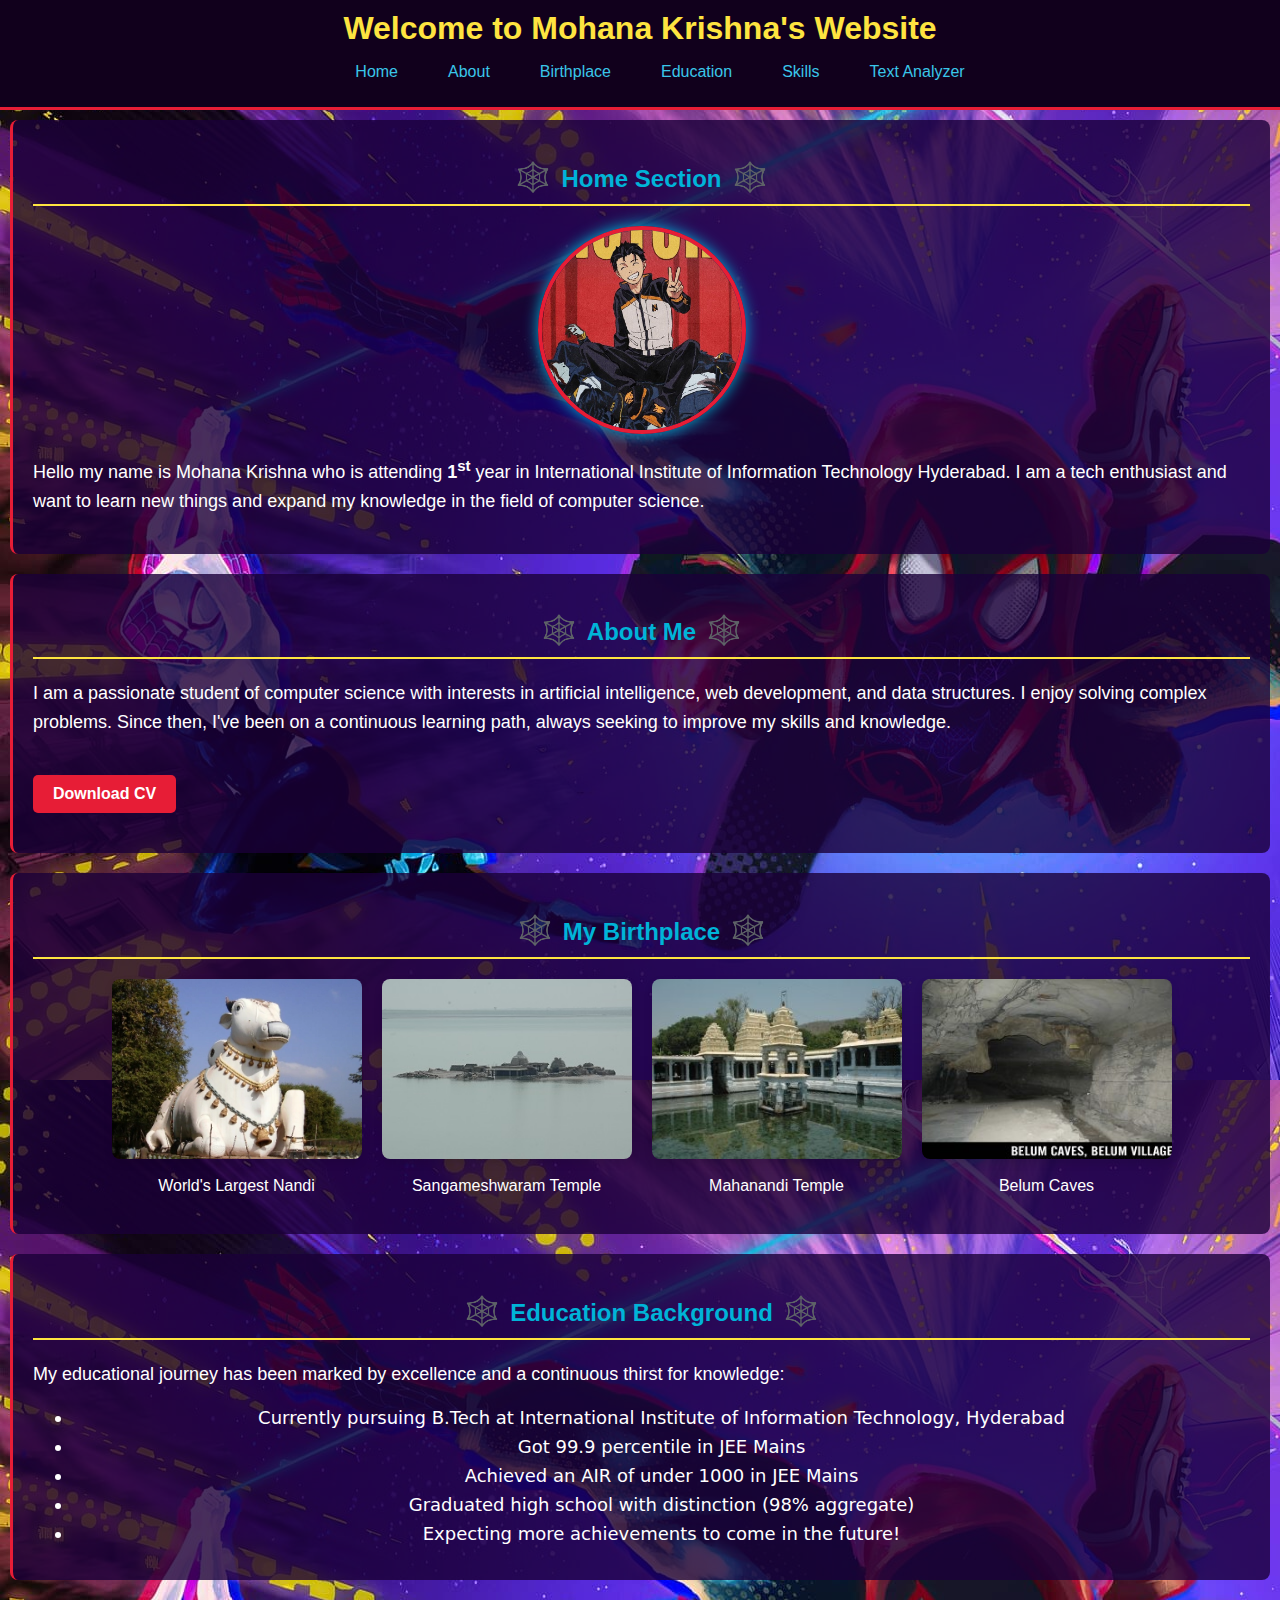
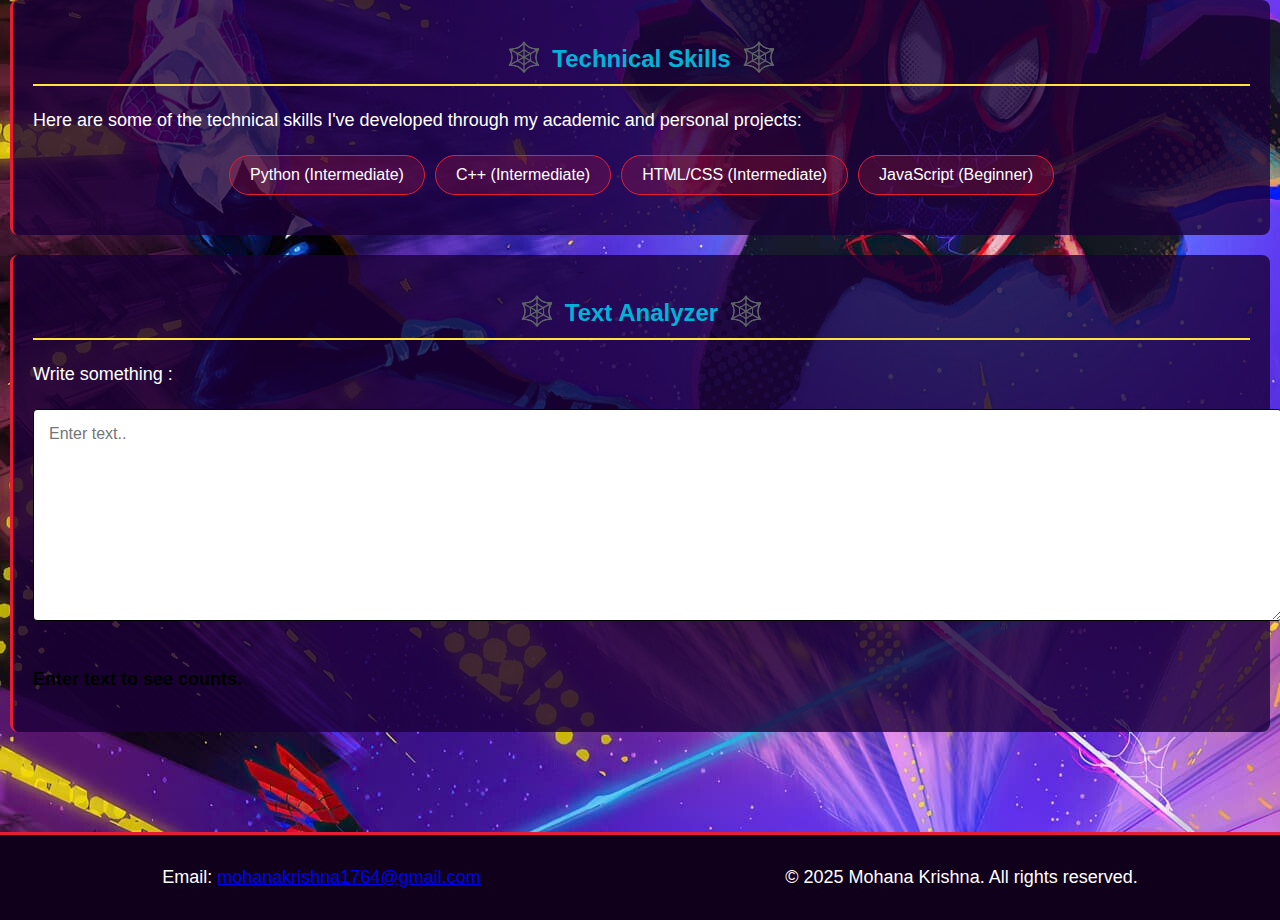
<file: index.html>
<!DOCTYPE html>
<html lang="en">
<head>
    <meta charset="UTF-8" />
    <meta name="viewport" content="width=device-width, initial-scale=1.0" />
    <title>Mohana Krishna - Personal Website</title>
   <link rel="stylesheet" href="indexsty.css">
   <script src="myscript.js"></script>
</head>
<body>
    <header>
        <h1>Welcome to Mohana Krishna's Website</h1>
        <nav>
            <ul>
                <li><a href="#home">Home</a></li>
                <li><a href="#about">About</a></li>
                <li><a href="#birthplace">Birthplace</a></li>
                <li><a href="#eduback">Education</a></li>
                <li><a href="#skills">Skills</a></li>
                <li><a href="#text-analyzer">Text Analyzer</a></li>
            </ul>
        </nav>
    </header>
    
    <div class="content-wrapper">
        <section id="home">
            <h2>Home Section</h2>
            <img src="images/Subaru.jpeg" alt="Mohana Krishna Profile Picture" class="profile-pic" />
            <p>Hello my name is Mohana Krishna who is attending <b>1<sup>st</sup></b> year in International Institute of Information Technology Hyderabad.
                 I am a tech enthusiast and want to learn new things and expand my knowledge in the field of computer science.</p>
        </section>
        
        <section id="about">
            <h2>About Me</h2>
            <p>I am a passionate student of computer science with interests in artificial intelligence, web development, and data structures. I enjoy solving complex problems. 
                Since then, I've been on a continuous learning path, always seeking to improve my skills and knowledge.</p>
            <a href="my_cv.pdf" class="cv-link" target="_blank">Download CV</a>
        </section>
        <section id="birthplace">
            <h2>My Birthplace</h2>
            <div class="birthplace-gallery">
                <div class="gallery-item">
                    <img src="images/nandi.png" alt="Birthplace Image 1" />
                    <p>World's Largest Nandi</p>
                </div>
                <div class="gallery-item">
                    <img src="images/Sangameshwaram.jpg" alt="Birthplace Image 2" />
                    <p>Sangameshwaram Temple</p>
                </div>
                <div class="gallery-item">
                    <img src="images/mahanandi.jpg" alt="Birthplace Image 3" />
                    <p>Mahanandi Temple</p>
                </div>
                <div class="gallery-item">
                    <img src="images/belum.jpg" alt="Birthplace Image 4" />
                    <p>Belum Caves</p>
                </div>
            </div>
        </section>
        <section id="eduback">
            <h2>Education Background</h2>
            <p>My educational journey has been marked by excellence and a continuous thirst for knowledge:</p>
            <div id="achievements">
                <ul>
                    <li>Currently pursuing B.Tech at International Institute of Information Technology, Hyderabad</li>
                    <li>Got 99.9 percentile in JEE Mains</li>
                    <li>Achieved an AIR of under 1000 in JEE Mains</li>
                    <li>Graduated high school with distinction (98% aggregate)</li>
                    <li>Expecting more achievements to come in the future!</li>
                </ul>
            </div>
        </section>
        
        <section id="skills">
            <h2>Technical Skills</h2>
            <p>Here are some of the technical skills I've developed through my academic and personal projects:</p>
            <div class="skills-container">
                <div class="skill">Python (Intermediate)</div>
                <div class="skill">C++ (Intermediate)</div>
                <div class="skill">HTML/CSS (Intermediate)</div>
                <div class="skill">JavaScript (Beginner)</div>
            </div>
        </section>
        <section id="text-analyzer">
            <h2>Text Analyzer</h2>
            <p>Write something :</p>
            
            <div class="analyzer-container">
                <textarea id="textInput" rows="10" placeholder="Enter text.."></textarea>
            </div>
            
            <div id="analysisResults" class="results-container">
                <p >Enter text to see counts.</p>
            </div>
        </section>
    </div>
    
    <footer>
    <p>Email: <a href="mailto:mmohanakrishna1764@gmail.com">mohanakrishna1764@gmail.com</a></p>
    <p>&copy; 2025 Mohana Krishna. All rights reserved.</p>
    </footer>
</body>
</html>
</file>
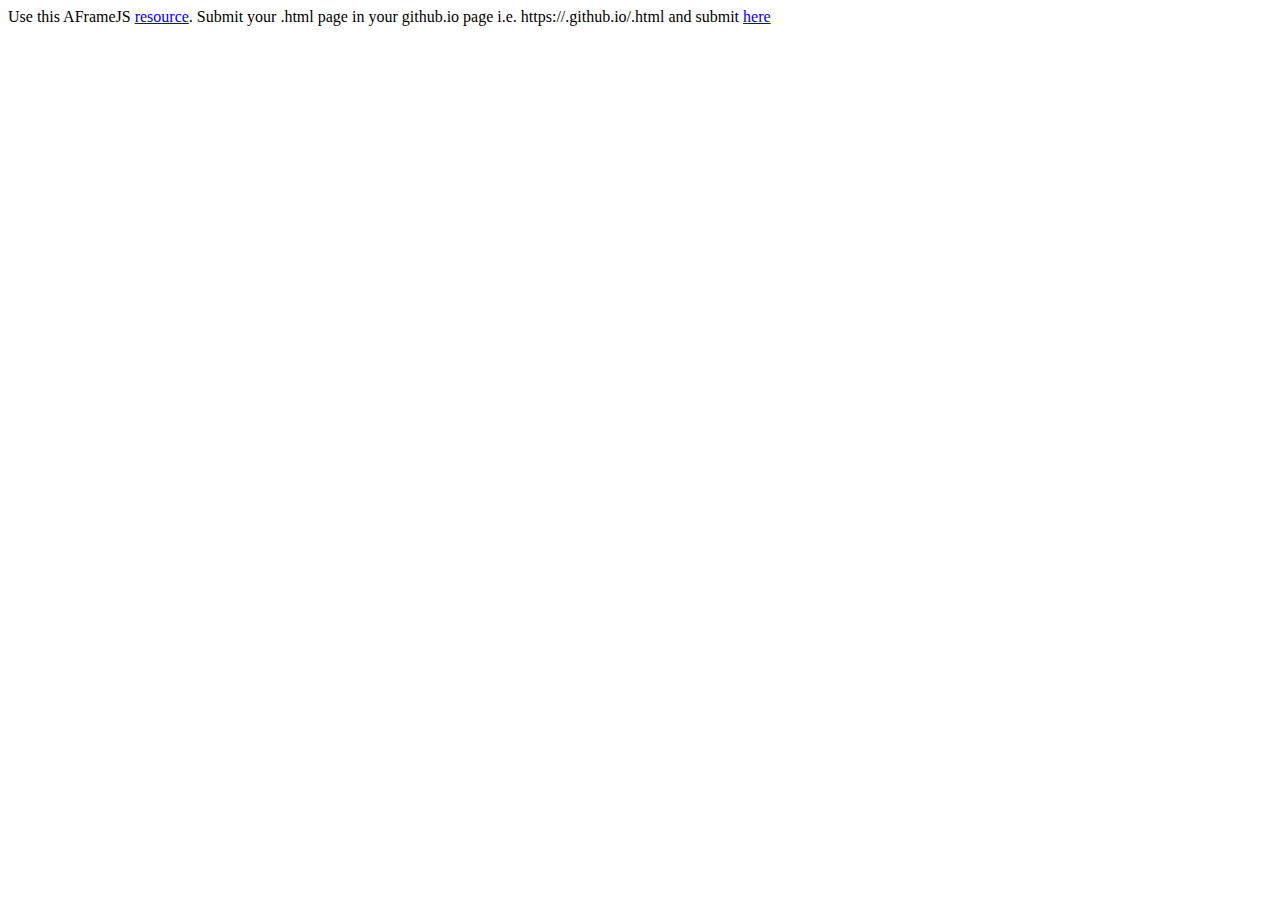
<file: 2024101073.html>
<html>
  <head>
    <script src="https://aframe.io/releases/1.7.0/aframe.min.js"></script>
  </head>
  <body>
    <a-scene>
      <a-box position="0 1 -3" rotation="0 0 0" color="#4CC3D9"></a-box>
      <a-plane position="0 0.5 -3" rotation="-90 0 0" width="4" height="4" color="#7BC8A4"></a-plane>
      <a-sky color="#ECECEC"></a-sky>
      <a-entity position="0 2 -3" rotation="0 45 0"geometry="primitive: cylinder; segmentsRadial: 6" ></a-entity>
      <a-entity position="0 3 -3" rotation="0 90 0"geometry="primitive: icosahedron" ></a-entity>
    </a-scene>
    <p>Use this AFrameJS <a href="https://aframe.io/docs/1.7.0/components/geometry.html" target="_blank">resource</a>. 
      Submit your <rollnumber>.html page in your github.io page i.e. https://<yourdomain>.github.io/<rollnumber>.html and submit 
        <a href="https://forms.office.com/Pages/ResponsePage.aspx?id=vDsaA3zPK06W7IZ1VVQKHFzW4INMf2JMjyL9qPnlPbNUMkpZQkY1SlpKWUtQWTY5RVVNS0k2RFQyRi4u" target="_blank">here</a> </p>
  </body>
</html>
</file>
<file: indexsty.css>
body {
    font-family: Arial, sans-serif;
    margin: 0;
    padding: 0;
    background-image: url("images/spiderman.png");
    background-color: #1a0038;
    color: #ffffff;
}

header {
    background-color: #11001c;
    color: white;
    padding: 10px;
    text-align: center;
    border-bottom: 3px solid #e71d36;
}

header h1 {
    margin: 0;
    color: #fee440;
}

nav ul {
    display: flex;
    justify-content: center;
    list-style: none;
}

nav ul li {
    margin: 0 15px;
}

nav ul li a {
    color: rgb(58, 198, 233);
    text-decoration: none;
    font-weight: 500;
    padding: 10px;
    transition: color 0.3s, transform 0.5s ease, background-color 0.3s;
}

nav ul li a:hover {
    transform: scale(1.05);
    background-color: #ec940f;
    color: white;
    border-radius: 10px;
}

section {
    padding: 20px;
    margin: 10px;
    background-color: rgba(26, 0, 56, 0.8);
    border-radius: 8px;
    margin-bottom: 20px;
    border-left: 3px solid #e71d36;
}

p {
    color: #ffffff;
    line-height: 1.6;
    font-size: large;
}

section h2 {
    color: #00b4d8;
    text-align: center;
    border-bottom: 2px solid #fee440;
    padding-bottom: 10px;
}

#achievements ul li {
    color: #ffffff;
    text-align: center;
    font-family: system-ui, -apple-system, BlinkMacSystemFont, 'Segoe UI', Roboto, Oxygen, Ubuntu, Cantarell, 'Open Sans', 'Helvetica Neue', sans-serif;
    font-size: large;
    margin-bottom: 8px;
}

footer {
    text-align: center;
    background-color: #11001c;
    color: white;
    padding: 10px;
    width: 100%;
    margin-top: 20px;
    border-top: 3px solid #e71d36;
}

.profile-pic {
    display: block;
    margin: 20px auto;
    width: 200px;
    height: 200px;
    border-radius: 50%;
    object-fit: cover;
    border: 4px solid #e71d36;
    box-shadow: 0 0 15px #00b4d8;
}

.birthplace-gallery {
    display: flex;
    flex-wrap: wrap;
    gap: 20px;
    justify-content: center;
}

.gallery-item {
    text-align: center;
    transition: transform 0.3s ease;
}

.gallery-item img {
    width: 250px;
    height: 180px;
    object-fit: cover;
    border-radius: 8px;
    box-shadow: 0 4px 8px rgba(0,0,0,0.1);
    transition: transform 0.3s ease;
}

.gallery-item p {
    margin-top: 10px;
    font-size: 16px;
    transition: font-size 0.3s ease, color 0.3s ease;
}

.gallery-item:hover img {
    transform: scale(1.05);
}

.gallery-item:hover p {
    font-size: 18px;
    color: rgb(80, 214, 68);
}

.skills-container {
    display: flex;
    flex-wrap: wrap;
    justify-content: center;
    gap: 10px;
    margin: 20px 0;
}

.skill {
    background-color: rgba(231, 29, 54, 0.2);
    padding: 10px 20px;
    border-radius: 20px;
    color: #ffffff;
    border: 1px solid #e71d36;
    transition: all 0.3s;
}

.skill:hover {
    background-color: rgba(231, 29, 54, 0.4);
    transform: translateY(-3px);
    box-shadow: 0 3px 5px rgba(0, 180, 216, 0.5);
}

.cv-link {
    display: inline-block;
    margin: 20px 0;
    padding: 10px 20px;
    background-color: #e71d36;
    color: white;
    text-decoration: none;
    border-radius: 5px;
    font-weight: bold;
    transition: all 0.3s;
}

.cv-link:hover {
    background-color: #00b4d8;
    transform: scale(1.05);
    box-shadow: 0 0 10px #fee440;
}

.content-wrapper {
    padding-bottom: 50px;
}

h2::before, h2::after {
    content: "🕸️";
    color: #fee440;
    margin: 0 10px;
    font-size: 1.2em;
}

#text-analyzer {
    padding: 20px;
    background-color: rgba(26, 0, 56, 0.8);
    border-radius: 8px;
    margin-bottom: 30px;
    color: #c0b1b1; 
    box-sizing: border-box;
}

.analyzer-container {
    margin: 20px 0;
}

#textInput {
    width: 100%;
    padding: 15px;
    border: 1px solid #000;
    border-radius: 4px;
    font-family: Arial, sans-serif;
    font-size: 16px;
    margin-bottom: 20px;
    resize: vertical;
    color: black;
}

.results-container {
    margin-top: 20px;
    color: #000;
    font-size: 16px;
}

.stats-container, .count-container {
    background-color: white;
    padding: 15px;
    border-radius: 4px;
    border: 1px solid #000;
    margin-bottom: 20px;
}

.stats-container h3, .count-container h3 {
    color: #000;
    margin-top: 0;
    margin-bottom: 10px;
    font-size: 18px;
}

.stats-container p, .count-container p {
    margin: 5px 0;
    color: #000;
}

.results-container > p {
    color: #000;
    font-weight: bold;
}

footer{
    display: flex;
    justify-content: space-around;
}
@media (max-width: 768px) {
    body {
        background-image: none;
        background-color: #1a0038;
    }

    header {
        padding: 15px;
    }

    header h1 {
        font-size: 24px;
    }

    nav ul {
        flex-direction: column;
        align-items: center;
    }

    nav ul li {
        margin: 10px 0;
    }

    nav ul li a {
        font-size: 16px;
        padding: 12px 15px;
    }

    section {
        padding: 15px;
        margin: 10px;
    }

    section h2 {
        font-size: 20px;
        padding-bottom: 5px;
    }

    p {
        font-size: 14px;
    }

    .profile-pic {
        width: 150px;
        height: 150px;
    }

    .birthplace-gallery {
        flex-direction: column;
        align-items: center;
    }

    .gallery-item img {
        width: 200px;
        height: 150px;
    }

    .skills-container {
        flex-direction: column;
        gap: 15px;
    }

    .skill {
        font-size: 14px;
        padding: 8px 15px;
    }

    .cv-link {
        font-size: 14px;
        padding: 8px 15px;
    }

    #textInput {
        padding: 12px;
        font-size: 14px;
    }

    .results-container {
        font-size: 14px;
    }

    footer {
        display: block;
        padding: 20px 10px;
        text-align: center;
    }

    footer p {
        font-size: 14px;
        margin: 5px 0;
    }

    footer a {
        font-size: 14px;
    }

    footer p:last-child {
        font-size: 12px;
    }
}

@media (max-width: 480px) {
    header h1 {
        font-size: 20px;
    }

    nav ul li a {
        font-size: 14px;
    }

    section h2 {
        font-size: 18px;
    }

    .profile-pic {
        width: 120px;
        height: 120px;
    }

    .gallery-item img {
        width: 180px;
        height: 130px;
    }

    .skill {
        font-size: 12px;
    }

    #textInput {
        font-size: 12px;
    }

    .results-container {
        font-size: 12px;
    }
}
</file>
